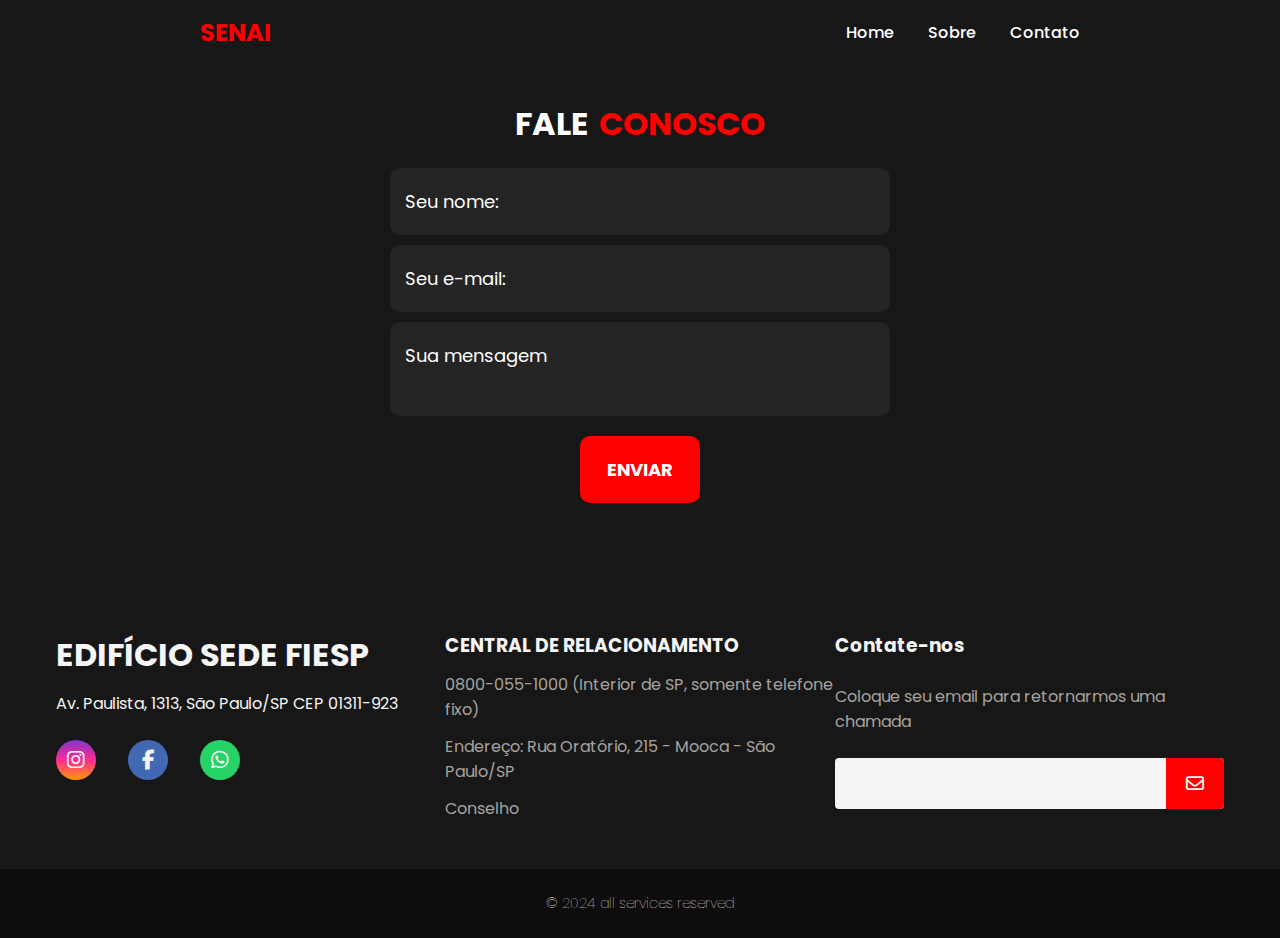
<file: Senai divulgação/contato.html>
<!DOCTYPE html>
<html lang="pt-br">
<head>
    <meta charset="UTF-8">
    <meta name="viewport" content="width=device-width, initial-scale=1.0">
    <link rel="shortcut icon" href="senai logo.png" type="image/x-icon">
    <title>SENAI</title>
    <link rel="stylesheet" href="https://cdnjs.cloudflare.com/ajax/libs/font-awesome/6.6.0/css/all.min.css">
    <link rel="stylesheet" href="contato.css">
</head>
<body>
    <header>
        <a href="/" class="brand">senai</a>
        <div class="navbar">
            <div class="nav-itens">
                <a href="/index.html">Home</a>
                <a href="/sobre.html">Sobre</a>
                <a href="/contato.html">Contato</a>
            </div>
        </div>
    </header>

    <section class="formulario">
        <div class="interface">
            <h2 class="titulo">Fale<span>Conosco</span></h2>
            <form action="">
                <input type="text" name="" id="" placeholder="Seu nome:" required>
                <input type="email" name="" id="" placeholder="Seu e-mail:" required>
                <textarea name="" id="" placeholder="Sua mensagem" required></textarea>
                <div class="btn-enviar"><input type="submit" value="ENVIAR"></div>
            </form>
        </div>
    </section>

    <footer>
        <div id="footer-content">
            <div id="footer-contacts">
                <h1>EDIFÍCIO SEDE FIESP</h1>
                <p>Av. Paulista, 1313, São Paulo/SP
                    CEP 01311-923</p>
                
                <div id="footer-social-media">
                    <a href="https://www.instagram.com/senai.sp" class="footer-link" id="instagram">
                        <i class="fa-brands fa-instagram"></i>
                    </a>

                    <a href="https://www.facebook.com/senaisp.mooca" class="footer-link" id="facebook">
                        <i class="fa-brands fa-facebook-f"></i>
                    </a>

                    <a href="https://api.whatsapp.com/send?phone=551133220050" class="footer-link" id="whatsapp">
                        <i class="fa-brands fa-whatsapp"></i>
                    </a>
                </div>
            </div>
            <ul class="footer-list">
                <li>
                    <h3>CENTRAL DE RELACIONAMENTO</h3>
                </li>
                <li>
                    <a href="https://transparencia.sesisp.org.br/sac" class="footer-link">0800-055-1000 (Interior de SP, somente telefone fixo)</a>
                </li>
                <li>
                    <a href="https://www.google.com.br/maps/@-23.5566569,-46.5985106,3a,75y,32.74h,90t/data=!3m7!1e1!3m5!1s9YzG6fm7dx6L9lWC-pDXgg!2e0!6shttps:%2F%2Fstreetviewpixels-pa.googleapis.com%2Fv1%2Fthumbnail%3Fpanoid%3D9YzG6fm7dx6L9lWC-pDXgg%26cb_client%3Dmaps_sv.share%26w%3D900%26h%3D600%26yaw%3D32.74%26pitch%3D0%26thumbfov%3D90!7i16384!8i8192?hl=pt-BR&coh=205410&entry=ttu" class="footer-link">Endereço: Rua Oratório, 215 - Mooca - São Paulo/SP</a>
                </li>
                <li>
                    <a href="https://www.sp.senai.br/o-senai/conselho" class="footer-link">Conselho</a>
                </li>
            </ul>
            
            <div id="footer-subscribe">
                <h3>Contate-nos</h3>

                <p>
                    Coloque seu email para retornarmos uma chamada
                </p>

                <div id="input-group">
                    <input type="email" id="email">
                    <button>
                        <i class="fa-regular fa-envelope"></i>
                    </button>
                </div>
            </div>
        </div>

        <div id="footer-copyright">
            &#169
            2024 all services reserved
        </div>
    </footer>
</body>
</html>
</file>
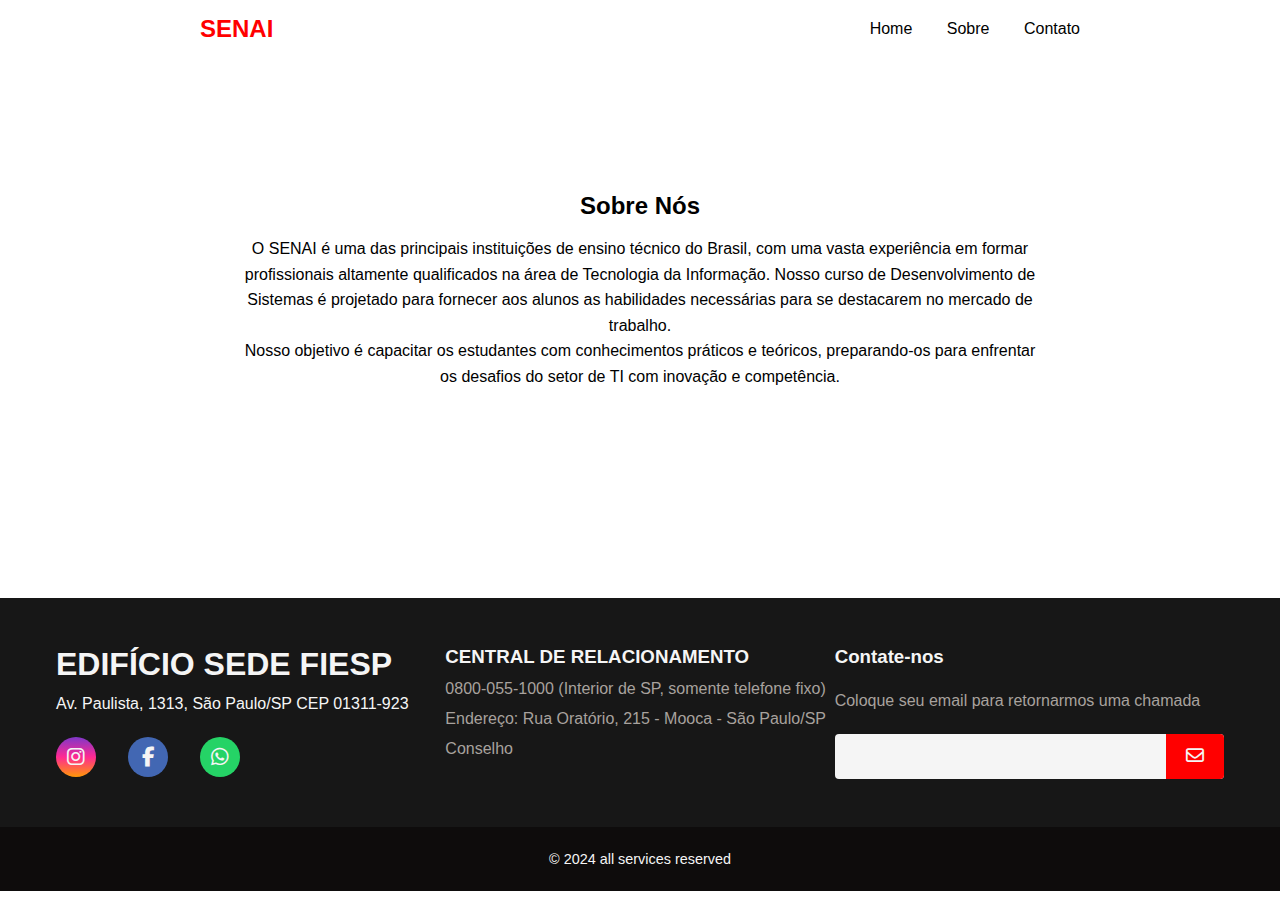
<file: Senai divulgação/sobre.html>
<!DOCTYPE html>
<html lang="pt-BR">
<head>
    <meta charset="UTF-8">
    <meta name="viewport" content="width=device-width, initial-scale=1.0">
    <link rel="shortcut icon" href="senai logo.png" type="image/x-icon">
    <title>SENAI - Desenvolvimento de Sistemas</title>
    <link rel="stylesheet" href="https://cdnjs.cloudflare.com/ajax/libs/font-awesome/6.6.0/css/all.min.css">
    <link rel="stylesheet" href="styles.css">
</head>
<body>
    <header>
        <a href="/" class="brand">senai</a>
        <div class="navbar">
            <div class="nav-itens">
                <a href="/index.html">Home</a>
                <a href="/sobre.html">Sobre</a>
                <a href="/contato.html">Contato</a>
            </div>
        </div>
    </header>

    <main></main>

    <section id="sobre" class="section">
        <div class="container">
            <h2>Sobre Nós</h2>
            <p>O SENAI é uma das principais instituições de ensino técnico do Brasil, com uma vasta experiência em formar profissionais altamente qualificados na área de Tecnologia da Informação. Nosso curso de Desenvolvimento de Sistemas é projetado para fornecer aos alunos as habilidades necessárias para se destacarem no mercado de trabalho.</p>
            <p>Nosso objetivo é capacitar os estudantes com conhecimentos práticos e teóricos, preparando-os para enfrentar os desafios do setor de TI com inovação e competência.</p>
        </div>
    </section>

    <main></main>

    <footer>
        <div id="footer-content">
            <div id="footer-contacts">
                <h1>EDIFÍCIO SEDE FIESP</h1>
                <p>Av. Paulista, 1313, São Paulo/SP
                    CEP 01311-923</p>
                
                <div id="footer-social-media">
                    <a href="https://www.instagram.com/senai.sp" class="footer-link" id="instagram">
                        <i class="fa-brands fa-instagram"></i>
                    </a>

                    <a href="https://www.facebook.com/senaisp.mooca" class="footer-link" id="facebook">
                        <i class="fa-brands fa-facebook-f"></i>
                    </a>

                    <a href="https://api.whatsapp.com/send?phone=551133220050" class="footer-link" id="whatsapp">
                        <i class="fa-brands fa-whatsapp"></i>
                    </a>
                </div>
            </div>
            <ul class="footer-list">
                <li>
                    <h3>CENTRAL DE RELACIONAMENTO</h3>
                </li>
                <li>
                    <a href="https://transparencia.sesisp.org.br/sac" class="footer-link">0800-055-1000 (Interior de SP, somente telefone fixo)</a>
                </li>
                <li>
                    <a href="https://www.google.com.br/maps/@-23.5566569,-46.5985106,3a,75y,32.74h,90t/data=!3m7!1e1!3m5!1s9YzG6fm7dx6L9lWC-pDXgg!2e0!6shttps:%2F%2Fstreetviewpixels-pa.googleapis.com%2Fv1%2Fthumbnail%3Fpanoid%3D9YzG6fm7dx6L9lWC-pDXgg%26cb_client%3Dmaps_sv.share%26w%3D900%26h%3D600%26yaw%3D32.74%26pitch%3D0%26thumbfov%3D90!7i16384!8i8192?hl=pt-BR&coh=205410&entry=ttu" class="footer-link">Endereço: Rua Oratório, 215 - Mooca - São Paulo/SP</a>
                </li>
                <li>
                    <a href="https://www.sp.senai.br/o-senai/conselho" class="footer-link">Conselho</a>
                </li>
            </ul>
            
            <div id="footer-subscribe">
                <h3>Contate-nos</h3>

                <p>
                    Coloque seu email para retornarmos uma chamada
                </p>

                <div id="input-group">
                    <input type="email" id="email">
                    <button>
                        <i class="fa-regular fa-envelope"></i>
                    </button>
                </div>
            </div>
        </div>

        <div id="footer-copyright">
            &#169
            2024 all services reserved
        </div>
    </footer>
</body>
</html>
</file>
<file: Senai divulgação/contato.css>
@import url('https://fonts.googleapis.com/css2?family=Poppins:ital,wght@0,100;0,200;0,300;0,400;0,500;0,600;0,700;0,800;0,900;1,100;1,200;1,300;1,400;1,500;1,600;1,700;1,800;1,900&display=swap');

* {
    padding: 0;
    margin: 0;
    box-sizing: border-box;
    font-family: 'Poppins', sans-serif;
}

header {
    z-index: 999;
    font-family: "Poppins", sans-serif;
    position: absolute;
    display: flex;
    width: 100%;
    justify-content: space-between;
    align-items: center;
    padding: 15px 200px;
    transition: 0.5 ease;
}

header .brand {
    text-transform: uppercase;
    color: #ff0000;
    font-size: 1.5rem;
    font-weight: 700;
    text-decoration: none;
}

header .brand:hover {
    color: #fff;
    transition: 0.5s;
}

header .navbar {
    position: relative;
}

header .navbar .nav-itens a {
    position: relative;
    color: #fff;
    font-size: 1rem;
    font-weight: 500;
    text-decoration: none;
    margin-left: 30px;
    transition: 0.3s ease;
}

header .navbar .nav-itens a:before {
    content: '';
    transition: 0.3s ease;
    position: absolute;
    background: #ff0000;
    width: 0;
    height: 2px;
    bottom: 0;
    left: 0;
}

header .navbar .nav-itens a:hover:before {
    width: 100%;
}

section {
    padding: 100px 200px;
}

:root {
    --color-neutral-0: #0e0c0c;
    --color-neutral-10: #171717;
    --color-neutral-30: #a8a29e;
    --color-neutral-40: #f5f5f5;
}

footer {
    width: 100%;
    color: var(--color-neutral-40);
}

.footer-link {
    text-decoration: none;
}

#footer-content {
    background-color: var(--color-neutral-10);
    display: grid;
    grid-template-columns: repeat(3, 1fr);
    padding: 3rem 3.5rem;
}

#footer-contacts h1 {
    margin-bottom: 0.75rem;
}

#footer-social-media {
    display: flex;
    gap: 2rem;
    margin-top: 1.5rem;
}

#footer-social-media .footer-link {
    display: flex;
    align-items: center;
    justify-content: center;
    height: 2.5rem;
    width: 2.5rem;
    color: var(--color-neutral-40);
    border-radius: 50%;
    transition: all 0.4s;
}

#footer-social-media .footer-link i {
    font-size: 1.25rem;
}

#footer-social-media .footer-link:hover {
    scale: 1.1;
}

#instagram {
    background: linear-gradient(#7f37c9, #ff2992, #ff9807);
}

#facebook {
    background-color: #4267b3;
}

#whatsapp {
    background-color: #25d366;
}

.footer-list {
    display: flex;
    flex-direction: column;    
    gap: 0.75rem;
    list-style: none;
}

.footer-list .footer-link {
    color: var(--color-neutral-30);
    transition: all 0.4s;
}

.footer-list .footer-link:hover {
    color: #ff0000;
    text-decoration: underline;
}

#footer-subscribe {
    display: flex;
    flex-direction: column;    
    gap: 1.5rem;
}

#footer-subscribe p {
    color: var(--color-neutral-30);
}

#input-group {
    display: flex;
    align-items: center;
    background-color: var(--color-neutral-40);
    color: var(--color-neutral-0);
    border-radius: 4px;
}

#input-group input {
    all: unset;
    padding: 0.75rem;
    width: 100%;
}

#input-group button {
    background-color: #ff0000;
    border: none;
    color: var(--color-neutral-40);
    padding: 0.75rem 1.25rem;
    font-size: 1.125rem;
    border-radius: 0px 4px 4px 0px;
    cursor: pointer;
    transition: all 0.4s;
}

#input-group button:hover {
    opacity: 0.6;
}

#footer-copyright {
    background-color: var(--color-neutral-0);
    display: flex;
    justify-content: center;
    font-size: 0.9rem;
    padding: 1.5rem;
    font-weight: 100;
}


@media screen and (max-width: 768px) {
    #footer-content {
        grid-template-columns: repeat(2, 1fr);
        gap: 2rem;
    }
    
}

@media screen and (max-width: 426px) {
    #footer-content {
        grid-template-columns: repeat(1, 1fr);
        padding: 3rem 2rem;
    }
}

/* ESTILO DO FORMULARIO*/

body {
    background-color: var(--color-neutral-10);
}

.titulo {
    display: flex;
    justify-content: center;
    align-items: center;
    gap: 10px;
    font-size: 2rem;
    font-weight: 700;
    text-transform: uppercase;
    padding: 20px;
    color: #fff;
}

span {
    color: #ff0000
}

section.formulario {
    padding: 80px 4%;
}

form {
    max-width: 500px;
    margin: 0 auto;
    display: flex;
    justify-content: center;
    flex-direction: column;
    gap: 10px;
}

form input, form textarea {
    width: 100%;
    background-color: #242424;
    border: 0;
    padding: 20px 15px;
    border-radius: 10px;
    color: #fff;
    font-size: 18px;
}

form input::placeholder {
    color: #fff;
}

form textarea::placeholder {
    color: #fff;
}

form textarea{
    resize: none;
    max-height: 200px;
}

form .btn-enviar {
    margin-top: 10px;
    text-align: center;
}

form .btn-enviar input {
    width: 120px;
    background-color: #ff0000;
    font-weight: 700;
    cursor: pointer;
    transition: .2s;
}

form .btn-enviar input:hover {
    box-shadow: 0px 0px 8px #ff0000;
    transform: scale(1.05);
}

form .btn-enviar input:hover:active {
    transform: scale(.8);
}
</file>
<file: Senai divulgação/styles.css>
/* Reset básico */
* {
    margin: 0;
    padding: 0;
    box-sizing: border-box;
    font-family: 'Poppins', sans-serif;
}

main {
    padding: 80px;
}

/* Estilo do cabeçalho */

header {
    z-index: 999;
    font-family: "Poppins", sans-serif;
    position: absolute;
    display: flex;
    width: 100%;
    justify-content: space-between;
    align-items: center;
    padding: 15px 200px;
    transition: 0.5 ease;
}

header .brand {
    text-transform: uppercase;
    color: #ff0000;
    font-size: 1.5rem;
    font-weight: 700;
    text-decoration: none;
}

header .brand:hover {
    color: #fff;
    transition: 0.5s;
}

header .navbar {
    position: relative;
}

header .navbar .nav-itens a {
    position: relative;
    color: #000;
    font-size: 1rem;
    font-weight: 500;
    text-decoration: none;
    margin-left: 30px;
    transition: 0.3s ease;
}

header .navbar .nav-itens a:before {
    content: '';
    transition: 0.3s ease;
    position: absolute;
    background: #ff0000;
    width: 0;
    height: 2px;
    bottom: 0;
    left: 0;
}

header .navbar .nav-itens a:hover:before {
    width: 100%;
}

section {
    padding: 100px 200px;
}

/* Estilo das seções */
.section {
    padding: 2rem 0;
    background-color: #fff;
    margin-bottom: 1rem;
}

.section h2 {
    text-align: center;
    margin-bottom: 1rem;
    color: #000000;
    font-size: 1.5rem;
}

.section p {
    text-align: center;
    line-height: 1.6;
    max-width: 800px;
    margin: 0 auto;
}

/* Estilo do rodapé */

:root {
    --color-neutral-0: #0e0c0c;
    --color-neutral-10: #171717;
    --color-neutral-30: #a8a29e;
    --color-neutral-40: #f5f5f5;
}

footer {
    width: 100%;
    color: var(--color-neutral-40);
}

.footer-link {
    text-decoration: none;
}

#footer-content {
    background-color: var(--color-neutral-10);
    display: grid;
    grid-template-columns: repeat(3, 1fr);
    padding: 3rem 3.5rem;
}

#footer-contacts h1 {
    margin-bottom: 0.75rem;
}

#footer-social-media {
    display: flex;
    gap: 2rem;
    margin-top: 1.5rem;
}

#footer-social-media .footer-link {
    display: flex;
    align-items: center;
    justify-content: center;
    height: 2.5rem;
    width: 2.5rem;
    color: var(--color-neutral-40);
    border-radius: 50%;
    transition: all 0.4s;
}

#footer-social-media .footer-link i {
    font-size: 1.25rem;
}

#footer-social-media .footer-link:hover {
    scale: 1.1;
}

#instagram {
    background: linear-gradient(#7f37c9, #ff2992, #ff9807);
}

#facebook {
    background-color: #4267b3;
}

#whatsapp {
    background-color: #25d366;
}

.footer-list {
    display: flex;
    flex-direction: column;    
    gap: 0.75rem;
    list-style: none;
}

.footer-list .footer-link {
    color: var(--color-neutral-30);
    transition: all 0.4s;
}

.footer-list .footer-link:hover {
    color: #ff0000;
    text-decoration: underline;
}

#footer-subscribe {
    display: flex;
    flex-direction: column;    
    gap: 1.5rem;
}

#footer-subscribe p {
    color: var(--color-neutral-30);
}

#input-group {
    display: flex;
    align-items: center;
    background-color: var(--color-neutral-40);
    color: var(--color-neutral-0);
    border-radius: 4px;
}

#input-group input {
    all: unset;
    padding: 0.75rem;
    width: 100%;
}

#input-group button {
    background-color: #ff0000;
    border: none;
    color: var(--color-neutral-40);
    padding: 0.75rem 1.25rem;
    font-size: 1.125rem;
    border-radius: 0px 4px 4px 0px;
    cursor: pointer;
    transition: all 0.4s;
}

#input-group button:hover {
    opacity: 0.6;
}

#footer-copyright {
    background-color: var(--color-neutral-0);
    display: flex;
    justify-content: center;
    font-size: 0.9rem;
    padding: 1.5rem;
    font-weight: 100;
}


@media screen and (max-width: 768px) {
    #footer-content {
        grid-template-columns: repeat(2, 1fr);
        gap: 2rem;
    }
    
}

@media screen and (max-width: 426px) {
    #footer-content {
        grid-template-columns: repeat(1, 1fr);
        padding: 3rem 2rem;
    }
}
</file>
